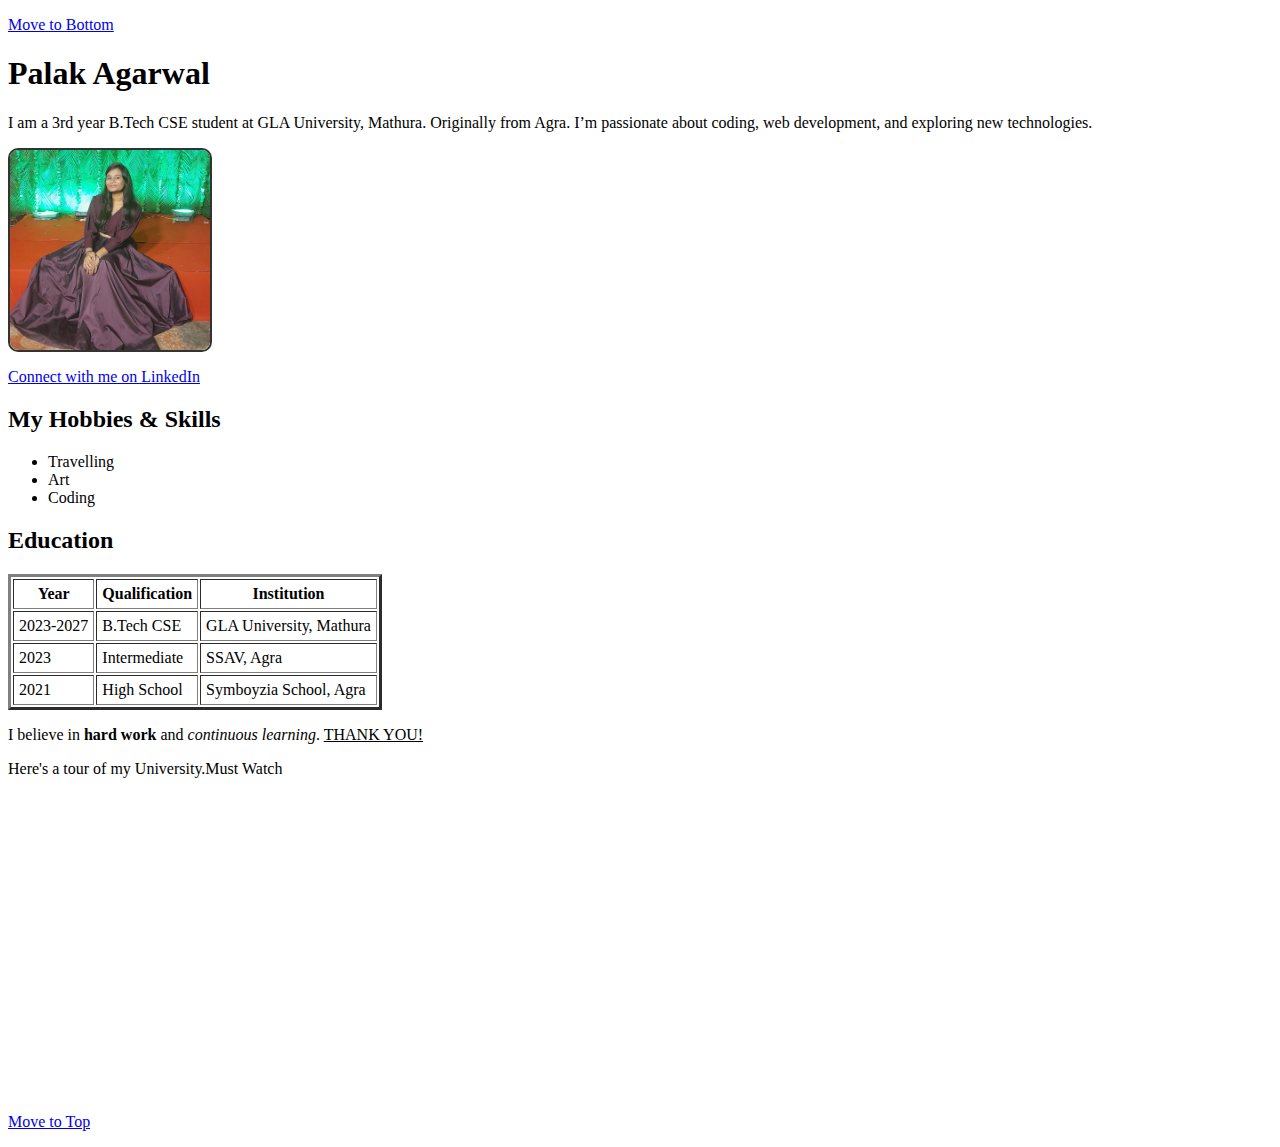
<file: index.html>
<!DOCTYPE html>
<html lang="en">
<head>
    <meta charset="UTF-8">
    <meta name="viewport" content="width=device-width, initial-scale=1.0">
    <title>Introduction Myself</title>
    <link rel="stylesheet" href="style.css"/>
</head>
<body>
       <a id="top"></a>
       <p><a href="#top">Move to Bottom</a></p>
    <h1> Palak Agarwal</h1>
    <p>
        I am a 3rd year B.Tech CSE student at GLA University, Mathura. 
        Originally from Agra. 
        I’m passionate about coding, web development, and exploring new technologies.
    </p>
    </p>
    <img src="palak.jpg" width="250"  alt="picture"/>
    <p><a href="https://www.linkedin.com/in/palak-agarwal-7255612b6/">Connect with me on LinkedIn</a></p>
    <h2>My Hobbies & Skills</h2>
    <ul>
        <li>Travelling</li>
        <li>Art</li>
        <li>Coding </li>
    </ul>

    

    <h2>Education</h2>
    <table border="3" cellpadding="5">
        <tr>
            <th>Year</th>
            <th>Qualification</th>
            <th>Institution</th>
        </tr>
        <tr>
            <td>2023-2027</td>
            <td>B.Tech CSE</td>
            <td>GLA University, Mathura</td>
        </tr>
        <tr>
            <td>2023</td>
            <td>Intermediate</td>
            <td>SSAV, Agra</td>
        </tr>
        <tr>
            <td>2021</td>
            <td>High School</td>
            <td>Symboyzia School, Agra</td>
        </tr>
    </table>


     <p>
        I believe in <b>hard work</b> and <i>continuous learning</i>.
        <u>THANK YOU!</u>

    </p>

    <p>
        Here's a tour of my University.Must Watch
        <br>
        <iframe width="560" height="315" src="https://www.youtube.com/embed/s5Af8dF-1pE?si=S63tG4FDO4wdBBJb" title="GLA UNIVERSITY TOUR" frameborder="0" allow="accelerometer; autoplay; clipboard-write; encrypted-media; gyroscope; picture-in-picture; web-share" referrerpolicy="strict-origin-when-cross-origin" allowfullscreen></iframe>
    </p>

    <p><a href="#top">Move to Top</a></p>
    <a id="bottom"></a>
 </body>
 </html>
</file>
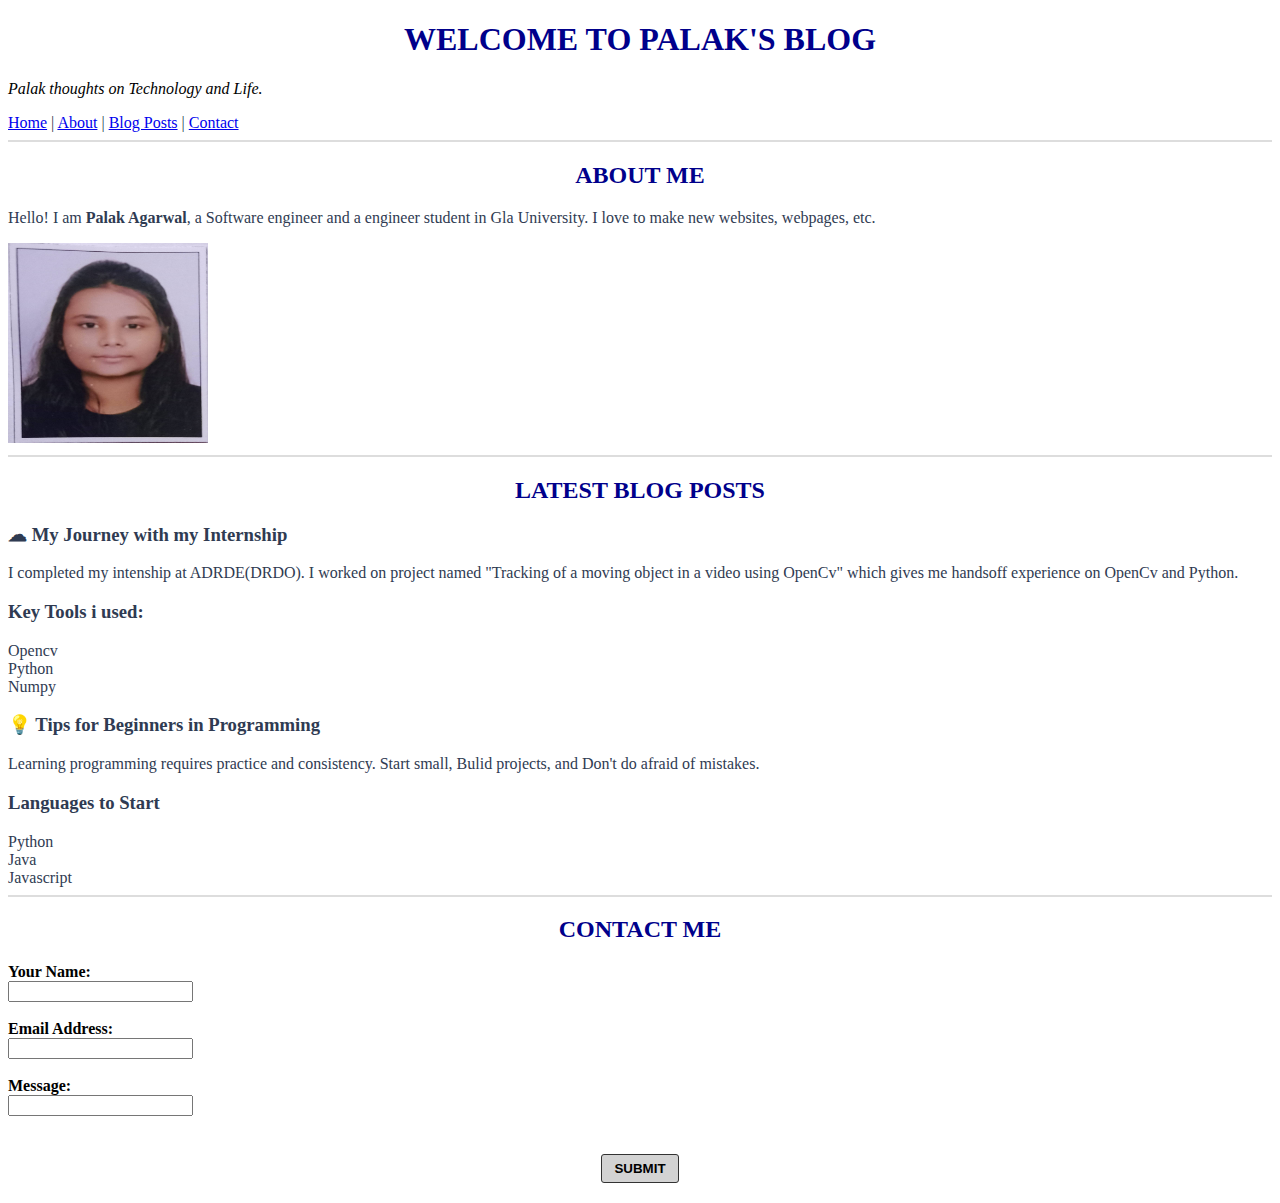
<file: blog.html>
<!DOCTYPE html>
<html lang="en">
<head>
    <meta charset="UTF-8">
    <meta name="viewport" content="width=device-width, initial-scale=1.0">
    <title>Palak's Blog</title>
    <link rel="stylesheet" href="blog.css">
</head>
<body>
    <header>
        <h1>WELCOME TO PALAK'S BLOG</h1>
        <p><i>Palak thoughts on Technology and Life.</i></p>
        <nav>
            <a href="#">Home</a> | 
            <a href="#">About</a> | 
            <a href="#">Blog Posts</a> | 
            <a href="#">Contact</a><br/>
        </nav>
    </header>
    <section>
        <h2>ABOUT ME</h2>
        <p>Hello! I am <b>Palak Agarwal</b>, a Software engineer and a engineer student in Gla University. I love to make new websites, webpages, etc.</p>
        <img src="photo.jpg" width="200" height="200"  alt="picture"/>
    </section>
    <section>
        <h2>LATEST BLOG POSTS</h2>
        <h3>&#9729; My Journey with my Internship</h3>
        <p>I completed my intenship at ADRDE(DRDO). I worked on project named "Tracking of a moving object in a video using OpenCv" which gives me handsoff experience on OpenCv and Python.</p>
        <h3>Key Tools i used:</h3>
        <li>Opencv</li>
        <li>Python</li>
        <li>Numpy</li>
        <h3>&#128161;  Tips for Beginners in Programming</h3>
        <p>Learning programming requires practice and consistency. Start small, Bulid projects, and Don't do afraid of mistakes.</p>
        <h3>Languages to Start</h3>
        <li>Python</li>
        <li>Java</li>
        <li>Javascript</li>
    </section>
    <footer>
        <h2>CONTACT ME</h2>
        <b>Your Name:</b><br/>
        <input type="text" requied ><br/><br/>
        <b>Email Address:</b><br/>
        <input type="text" requied ><br/><br/>
        <b>Message:</b><br/>
        <input type="text" requied ><br/><br/>
        <button><b>SUBMIT</b></button>
    </footer>
</body>
</html>
</file>
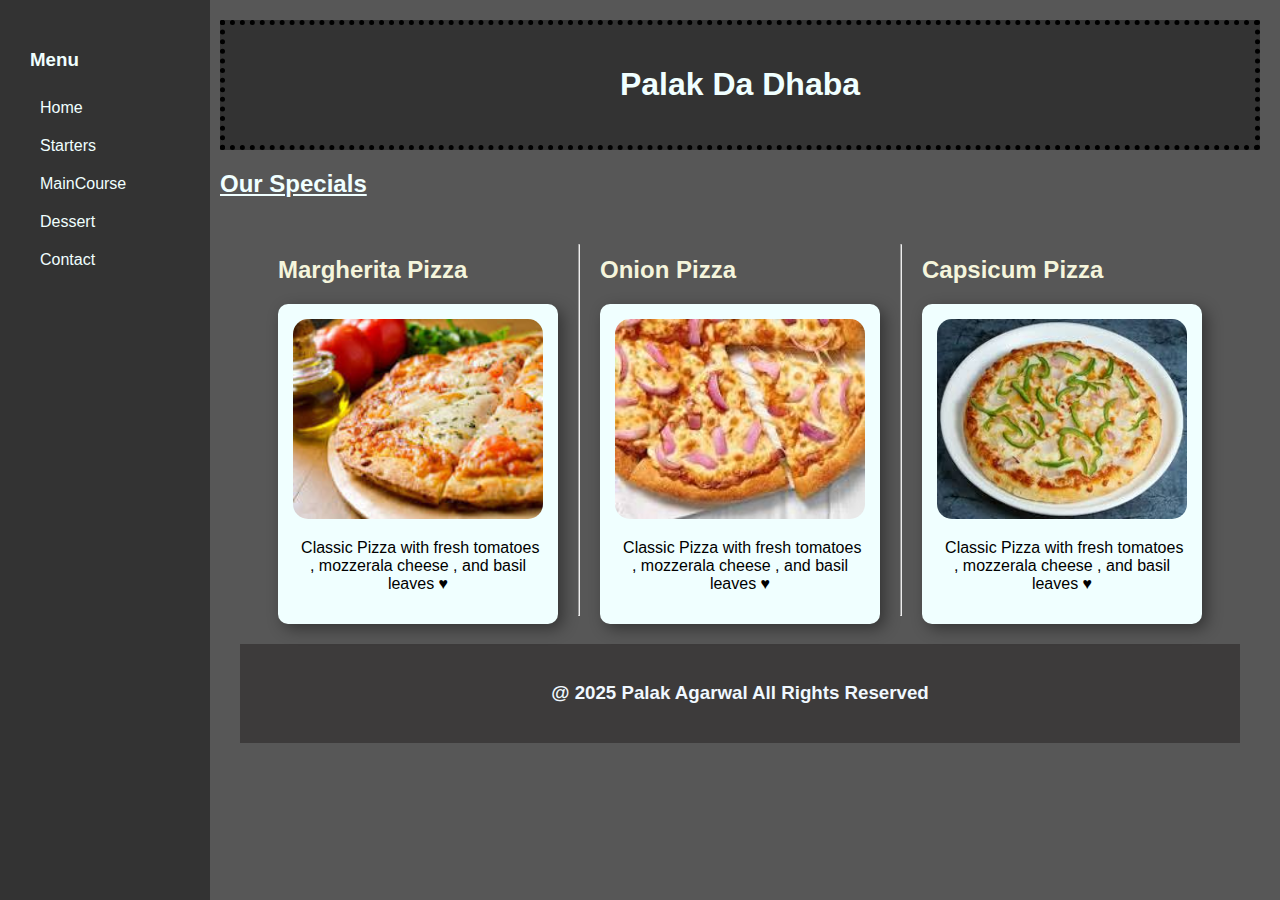
<file: boxModel.html>
<!DOCTYPE html>
<html lang="en">
<head>
  <meta charset="UTF-8">
  <meta name="viewport" content="width=device-width, initial-scale=1.0">
  <title>Box Model</title>
  <link rel="stylesheet" href="boxModel.css">
</head>
<body>
  <header>
  <h1>Palak Da Dhaba</h1>
  </header>
  <nav class="sidebar">
    <h3>Menu</h3>
    <a href="Home">Home</a>
    <a href="Starters">Starters</a>
    <a href="MainCourse">MainCourse</a>
    <a href="Dessert">Dessert</a>
    <a href="Contact">Contact</a>
  </nav>
  <h2 class="special"><u>Our Specials </u></h2><br>
  <section>
    <div>
      <h2 class="option">Margherita Pizza</h2>
        <div class="container">
      <img src="margherita.jpeg">
      <p>&nbsp;Classic Pizza with fresh tomatoes , mozzerala cheese , and basil leaves &hearts;</p>
      </div>
    </div><hr>
    <div>
      <h2 class="option">Onion Pizza</h2>
      <div class="container">
      <img src="onion.jpeg">
      <p>&nbsp;Classic Pizza with fresh tomatoes , mozzerala cheese , and basil leaves &hearts;</p>
      </div>
    </div><hr>
    <div>
      <h2 class="option">Capsicum Pizza</h2>
      <div class="container">
      <img src="capsicum.jpeg">
      <p>&nbsp;Classic Pizza with fresh tomatoes , mozzerala cheese , and basil leaves &hearts;</p>
      </div>
    </div>
  </section>
  <footer>
    <h3>@ 2025 Palak Agarwal All Rights Reserved</h3>
  </footer>
</body>
</html>
</file>
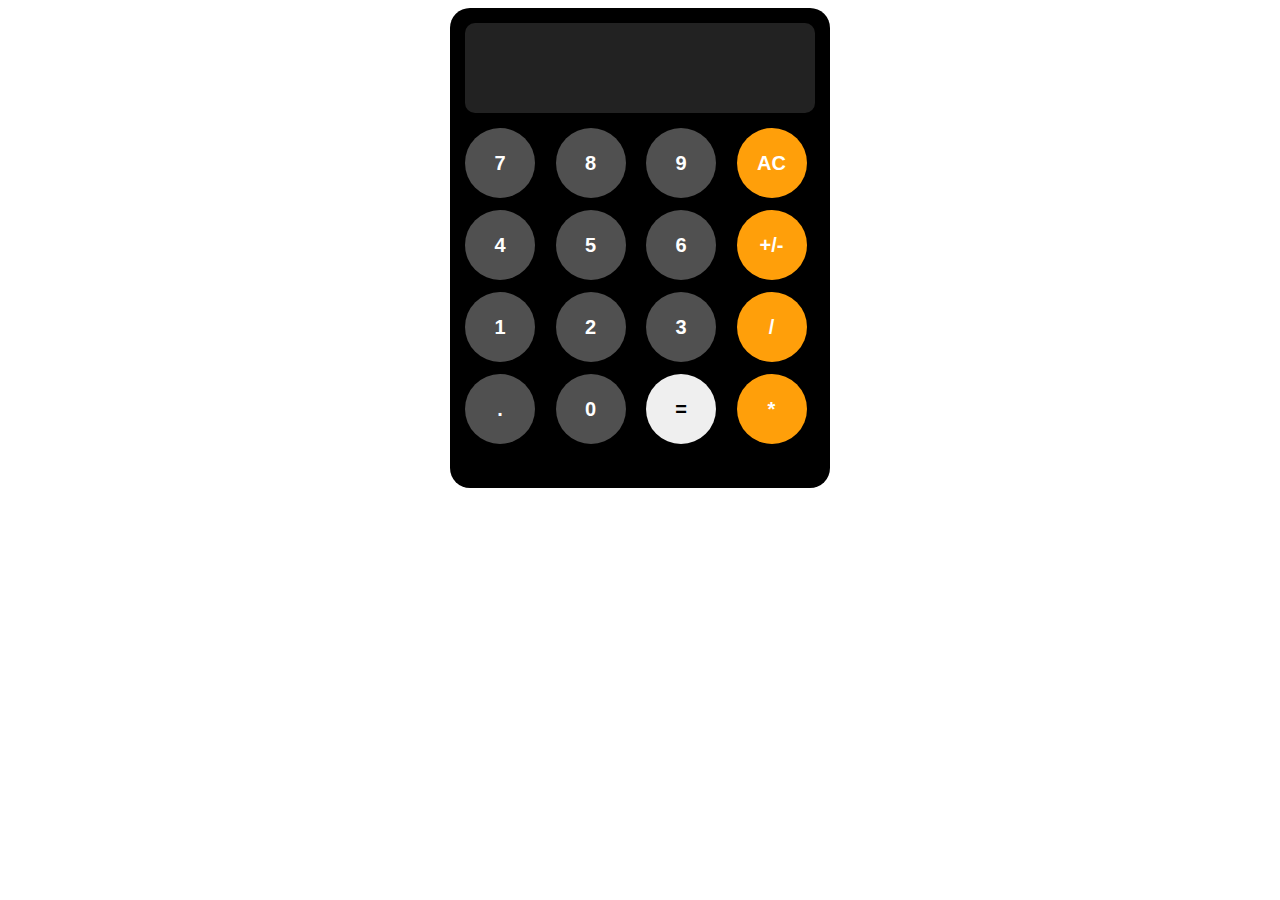
<file: Calculator.html>
<!DOCTYPE html>
<html lang="en">
<head>
  <meta charset="UTF-8">
  <meta name="viewport" content="width=device-width, initial-scale=1.0">
  <title>Calculator</title>
  <link rel="stylesheet" href="Calculator.css">
</head>
<body>
  <div class="calculator">
    <input type="text" class="display" disabled>
    <div class="buttons">
      <button class="gray">7</button>
      <button class="gray">8</button>
      <button class="gray">9</button>
      <button class="orange">AC</button>

      <button class="gray">4</button>
      <button class="gray">5</button>
      <button class="gray">6</button>
      <button class="orange">+/-</button>

      <button class="gray">1</button>
      <button class="gray">2</button>
      <button class="gray">3</button>
      <button class="orange">/</button>

      <button class="gray">.</button>
      <button class="gray">0</button>
      <button class="red">=</button>
      <button class="orange">*</button>
    </div>
  </div>
</body>
</html>
</file>
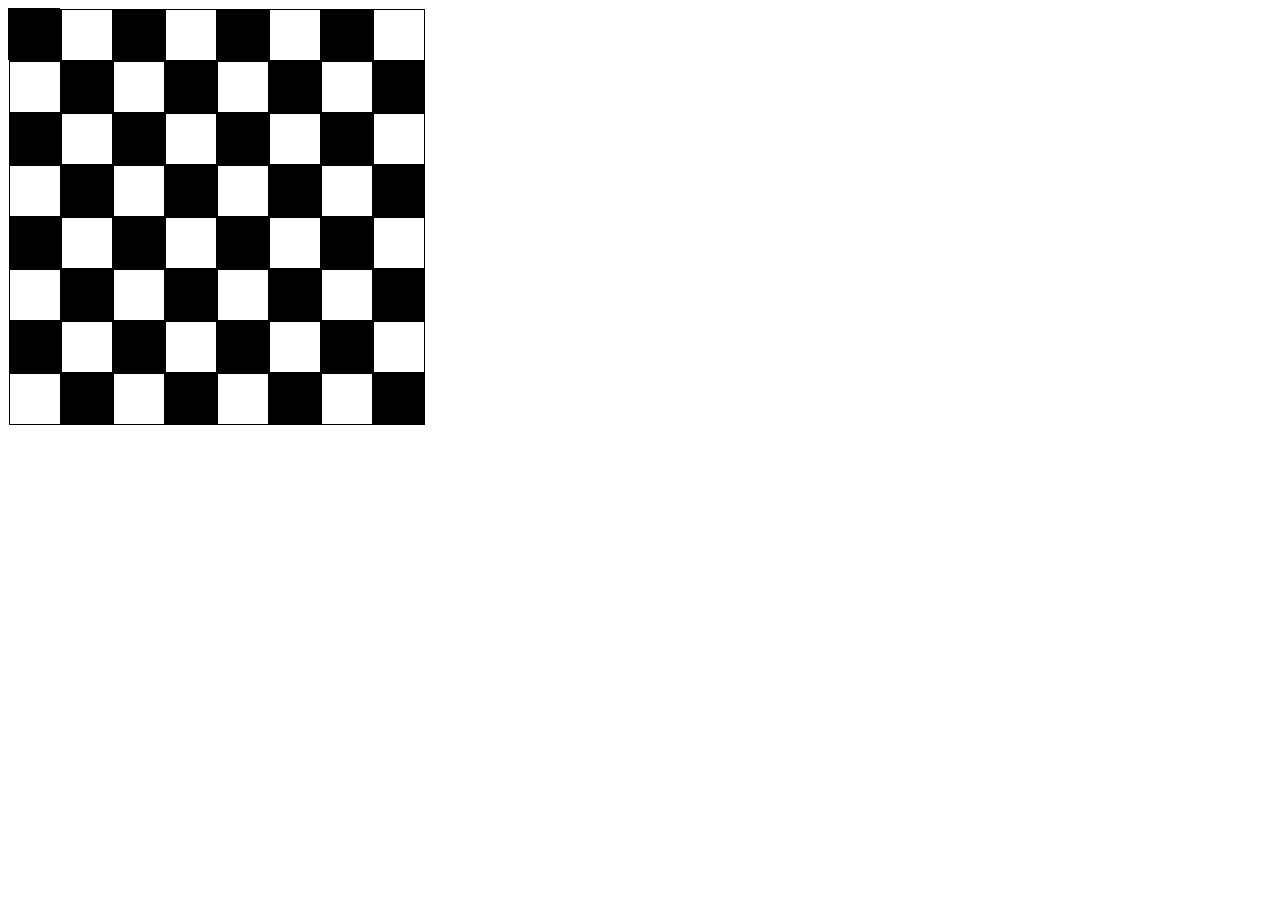
<file: chess.html>
<!DOCTYPE html>
<html lang="en">
<head>
  <meta charset="UTF-8">
  <meta name="viewport" content="width=device-width, initial-scale=1.0">
  <title>Document</title>
  <style>
    div{
      height:50px;
      width:50px;
      border: 1px solid;
    }
    .container{
      display: grid;
      grid-template-columns: repeat(8,1fr);
    }
    #black{
      background-color: black;
    }
  </style>
</head>
<body>
  <div class="container">
   <div id="black"></div>
   <div></div>
   <div id="black"></div>
   <div></div>
   <div id="black"></div>
   <div></div>
   <div id="black"></div>
   <div></div>
   <div></div>
   <div id="black"></div>
   <div></div>
   <div id="black"></div>
   <div></div>
   <div id="black"></div>
   <div></div>
   <div id="black"></div>
   <div id="black"></div>
   <div></div>
   <div id="black"></div>
   <div></div>
   <div id="black"></div>
   <div></div>
   <div id="black"></div>
   <div></div>
   <div></div>
   <div id="black"></div>
   <div></div>
   <div id="black"></div>
   <div></div>
   <div id="black"></div>
   <div></div>
   <div id="black"></div>
   <div id="black"></div>
   <div></div>
   <div id="black"></div>
   <div></div>
   <div id="black"></div>
   <div></div>
   <div id="black"></div>
   <div></div>
   <div></div>
   <div id="black"></div>
   <div></div>
   <div id="black"></div>
   <div></div>
   <div id="black"></div>
   <div></div>
   <div id="black"></div>
   <div id="black"></div>
   <div></div>
   <div id="black"></div>
   <div></div>
   <div id="black"></div>
   <div></div>
   <div id="black"></div>
   <div></div>
   <div></div>
   <div id="black"></div>
   <div></div>
   <div id="black"></div>
   <div></div>
   <div id="black"></div>
   <div></div>
   <div id="black"></div>
   

  </div>
</body>
</html>
</file>
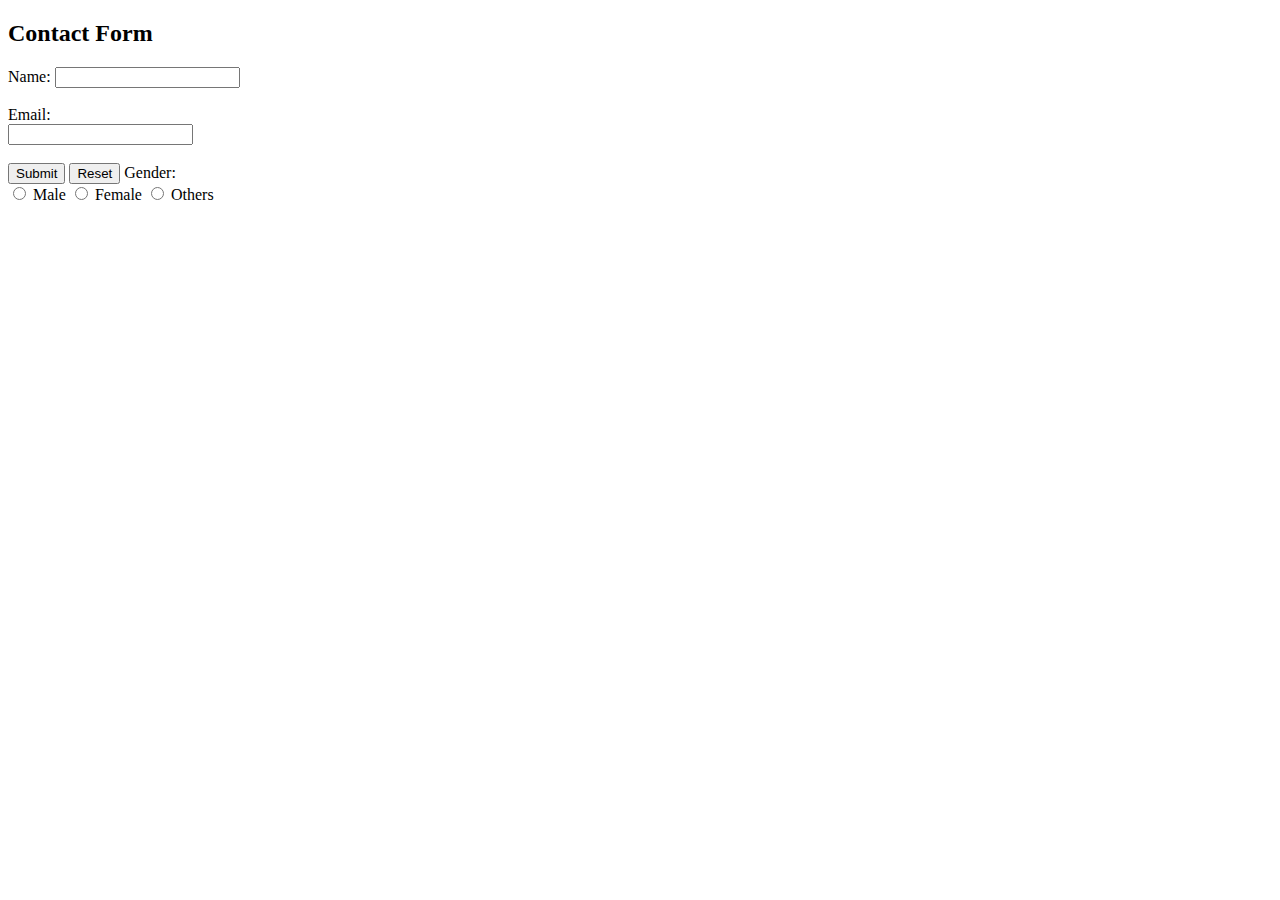
<file: form.html>
<!DOCTYPE html>
<html lang="en">
<head>
    <meta charset="UTF-8">
    <meta name="viewport" content="width=device-width, initial-scale=1.0">
    <title>Basic Contact Form</title>
</head>
<body>
    <h2>Contact Form</h2>
    <form action="/submit" method="post">
        <label for="name">Name:</label>
        <input type="text" id="name" name="name" required><br><br>
        <label for="email">Email:</label><br>
        <input type="email" id="email" name="email" required><br><br>
        <input type="submit" value="Submit">
        <input type="reset" value ="Reset">
        <label> Gender:</label><br>
        <input type="radio" id="male" name="gender" value="Male" required>
        <label for="male">Male</label>
        
        <input type="radio" id="female" name="gender" value="Female" required>
        <label for="female">Female</label>
        
        <input type="radio" id="Other" name="gender" value="other" required>
        <label for="Other">Others</label>

    </form>
</body>
</html>
</file>
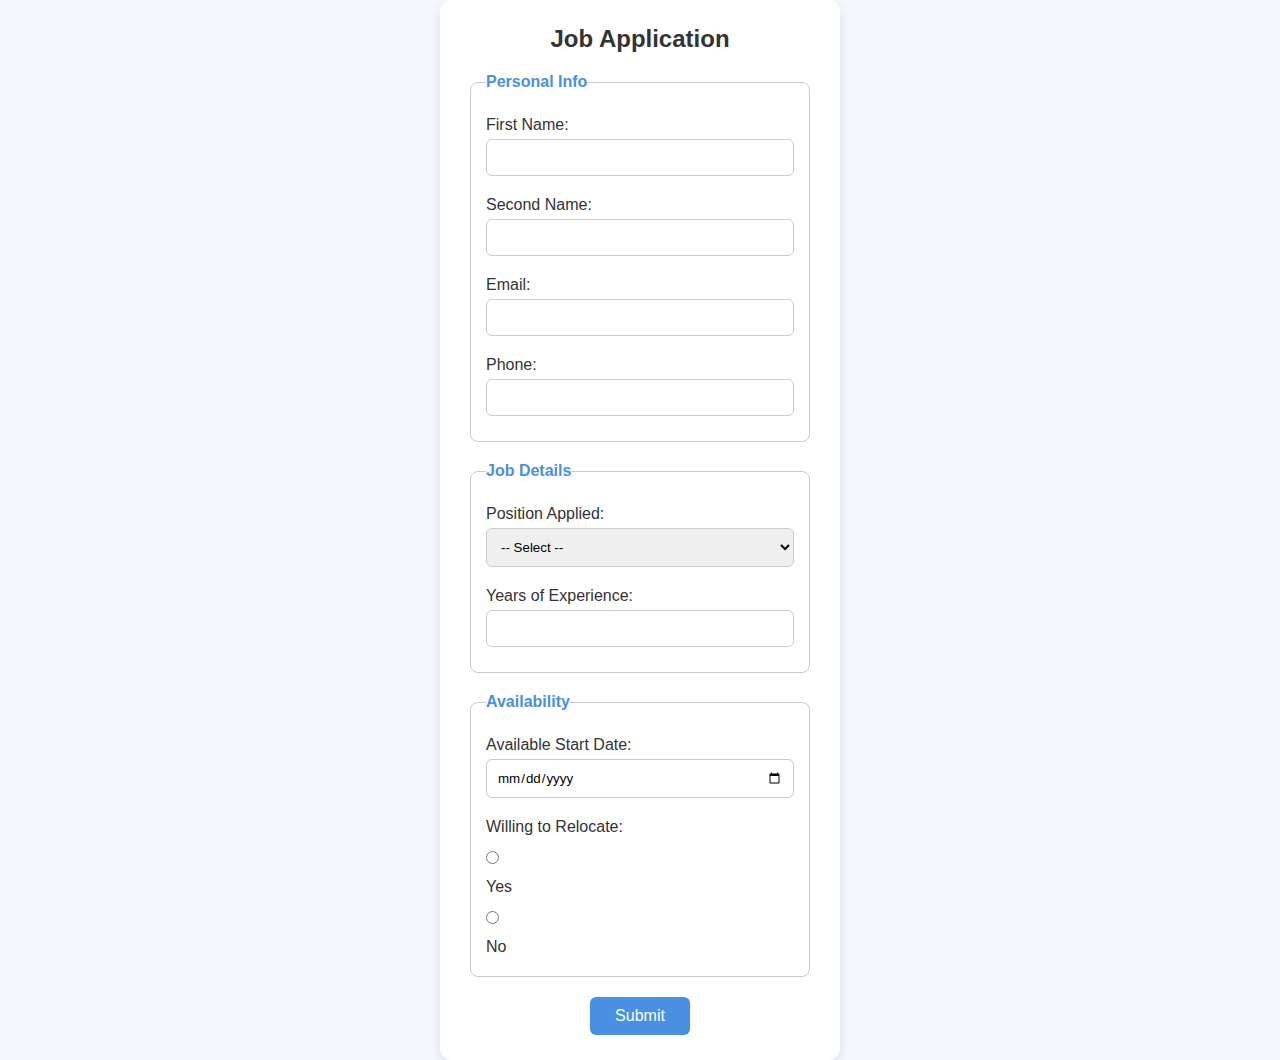
<file: Job-application.html>
<!DOCTYPE html>
<html lang="en">
<head>
  <meta charset="UTF-8">
  <meta name="viewport" content="width=device-width, initial-scale=1.0">
  <title>Job Application Form</title>
  <link rel="stylesheet" href="jobApplicationStyling.css">
</head>
<body>
  <div class="container">
    <h2>Job Application</h2>
    <form action="/submit" method="post">

      <!-- Personal Info -->
      <fieldset>
        <legend>Personal Info</legend>
        <label for="fname">First Name:</label>
        <input type="text" id="fname" name="fname" required>

        <label for="sname">Second Name:</label>
        <input type="text" id="sname" name="sname" required>

        <label for="email">Email:</label>
        <input type="email" id="email" name="email" required>

        <label for="phone">Phone:</label>
        <input type="tel" id="phone" name="phone" required>
      </fieldset>

      <!-- Job Details -->
      <fieldset>
        <legend>Job Details</legend>
        <label for="position">Position Applied:</label>
        <select id="position" name="position" required>
          <option value="">-- Select --</option>
          <option value="developer">Developer</option>
          <option value="designer">Designer</option>
          <option value="manager">Manager</option>
        </select>

        <label for="experience">Years of Experience:</label>
        <input type="number" id="experience" name="experience" min="0" required>
      </fieldset>

      <!-- Availability -->
      <fieldset>
        <legend>Availability</legend>
        <label for="start">Available Start Date:</label>
        <input type="date" id="start" name="start" required>

        <label>Willing to Relocate:</label>
        <input type="radio" id="yes" name="relocate" value="Yes" required>
        <label for="yes">Yes</label>
        <input type="radio" id="no" name="relocate" value="No">
        <label for="no">No</label>
      </fieldset>

      <!-- Submit -->
      <div class="submit-btn">
        <input type="submit" value="Submit">
      </div>
    </form>
  </div>
</body>
</html>
</file>
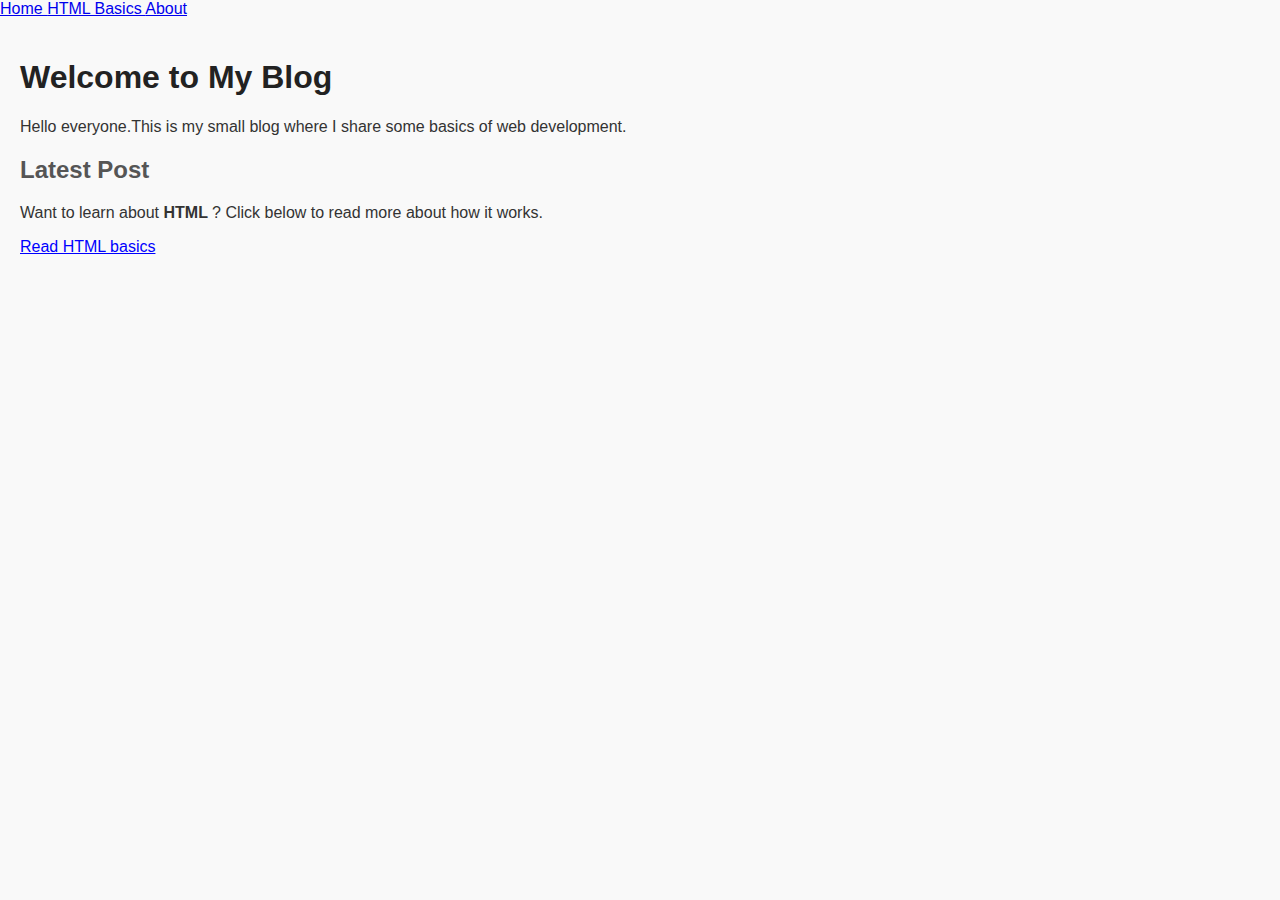
<file: Menu.html>
<!DOCTYPE html>
<html lang="en">
<head>
    <meta charset="UTF-8">
    <meta name="viewport" content="width=device-width, initial-scale=1.0">
    
    <title>menu</title>
    <link rel="stylesheet" href="Profile.css">
</head>
<body>
    <div clss="navbar">
        <a href="blog.html"> Home </a>
        <a href="Html_basics.html"> HTML Basics </a>
        <a href="#"> About </a>
       </div>
       <div class="content">
        <h1>Welcome to My Blog</h1>
        <p>Hello everyone.This is my small blog where I share some basics of web development.</p>
        <h2>Latest Post</h2>
        <p> Want to learn about<strong> HTML </strong>?
        Click below to read more about how it works.</p>
        <a class="link" href="Html_basics.html">Read HTML basics</a>
       </div>
</body>
</html>
</file>
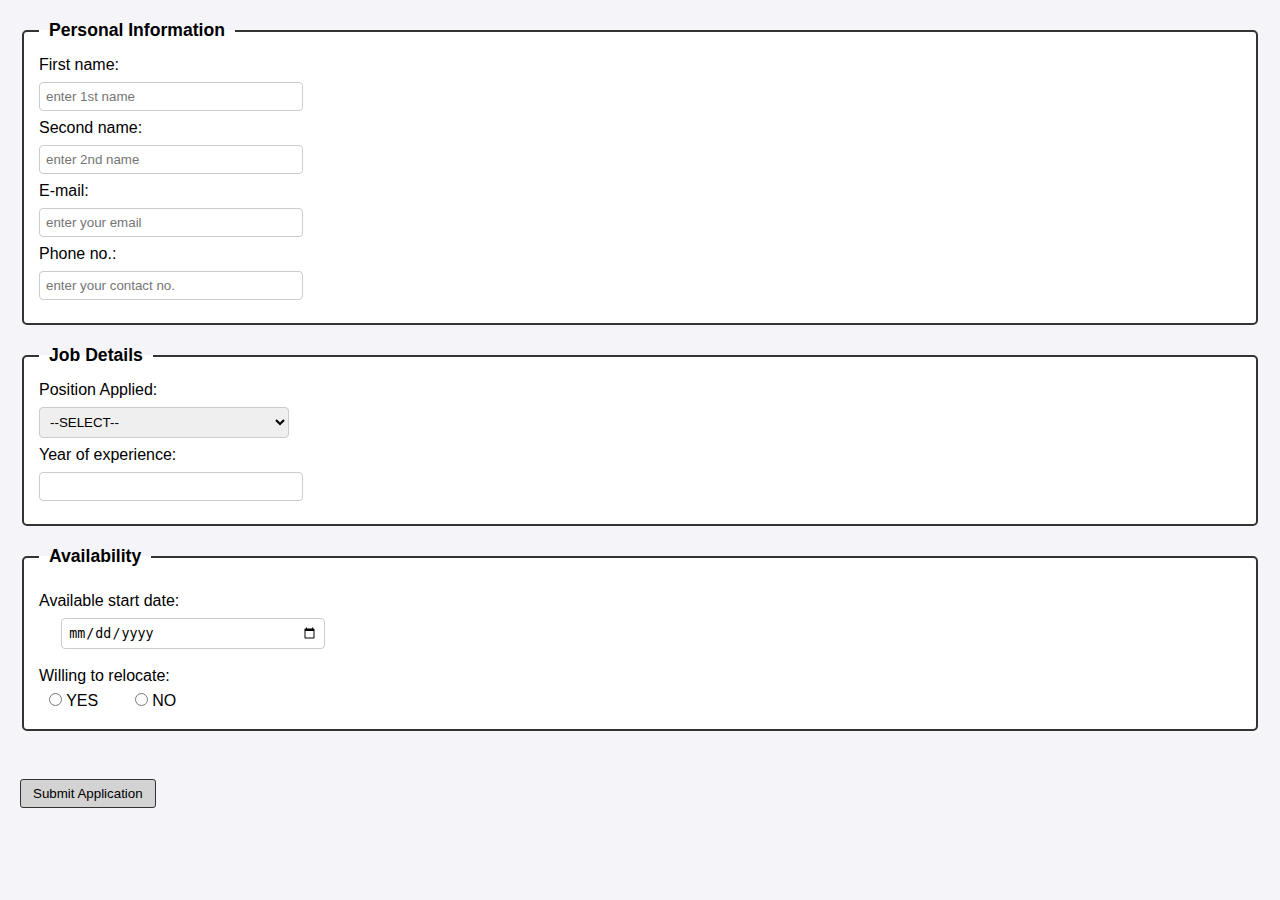
<file: newjob.html>
<!DOCTYPE html>
<html lang="en">
<head>
    <meta charset="UTF-8">
    <meta name="viewport" content="width=device-width, initial-scale=1.0">
    <title>Jobapplication</title>
    <link rel="stylesheet" href="newjob.css">
</head>
<body>
    <section>
        <fieldset>
            <legend>
                Personal Information
            </legend>
            First name:<br/>
            <input type="text" placeholder="enter 1st name" required><br/>
            Second name:<br/>
            <input type="text" placeholder="enter 2nd name" required><br/>
            E-mail:<br/>
            <input type="text" placeholder="enter your email" required><br/>
            Phone no.:<br/>
            <input type="text" placeholder="enter your contact no." required><br/>
        </fieldset>
    </section>
    <section>
        <fieldset>
            <legend>
                Job Details
            </legend>
            Position Applied:<br/>
            <select required>
                <option>--SELECT--</option>
                <option>Manager</option>
                <option>Designer</option>
                <option>Developer</option>
                <option>Software Engineer</option>
            </select><br/>
            Year of experience:<br/>
            <input type="number" min="0" required>
        </fieldset>
    </section>
    <section>
        <fieldset>
            <legend>Availability</legend>
            <li>
                Available start date:<br/>
                &nbsp;&nbsp;&nbsp;&nbsp;&nbsp;<input type="date" required>
            </li>
            <li>
                Willing to relocate:<br/>
                <input type="radio" name="relocate" value="Yes" required> YES&nbsp;&nbsp;&nbsp;&nbsp;&nbsp;
                <input type="radio" name="relocate" value="No"> NO
            </li>
        </fieldset>
    </section><br/>
    <button>Submit Application</button>
</body>
</html>
</file>
<file: style.css>
.intro{
    display: flex;
    align-items: center;
    justify-content: center;
}

img {
    height: 200px;
    width: 200px;         /* Set the width of the photo */
    border: 2px solid #333; /* Add a border */
    border-radius: 10px;    /* Rounded corners */
    display: block;   /* Center the image */
    object-fit: cover;
}
</file>
<file: blog.css>
h1 {
    color:darkblue;
    text-align: center;
}

h2 {
    color:darkblue;
    text-align: center;
}
nav {
  color: #2f3b52;
  margin-bottom: 10px;
  padding-bottom: 8px;
  border-bottom: 2px solid #ddd;
}
section {
    color: #2f3b52;
  margin-bottom: 10px;
  padding-bottom: 8px;
  border-bottom: 2px solid #ddd;
}

button {
    background-color: lightgray;
    color: black;
    border: 1px solid #333;
    padding: 6px 12px;
    border-radius: 3px;
    cursor: pointer;
    margin: 20px auto;
    display: block;
}

button:hover {
    background-color: gray;
    color: white;
}
</file>
<file: boxModel.css>
body {
    margin: 20px;
    font-family: 'Trebuchet MS', 'Lucida Sans Unicode', 'Lucida Grande', 'Lucida Sans', Arial, sans-serif;
    padding-left: 200px;
    background-color: #575757;
}

.special {
    color:azure;
}

header {
    background-color: #333;
    color: azure;
    text-align: center;
    border: 5px dotted black;
    padding: 20px;
}

.sidebar {
    width: 150px;
    background-color: #333;
    color: azure;
    height: 100%;
    padding: 30px;
    position: fixed;
    top: 0;
    left: 0;
    border:10px;
}

.sidebar a {
    display:block ;
    text-decoration: none;
    padding: 10px;
    color: azure;
}

.sidebar a:hover {
    background: #575757;
}

footer{
  text-align: center;
  margin: 20px;
  padding: 20px;
  background-color: rgb(61, 59, 59);
  color: aliceblue;
}
section {
  display: flex;
  justify-content: center;
  gap: 20px;
  margin-left: 100px;
  margin-right: 100px;
}

.container {
  width: 250px;
  padding: 15px;
  background-color: azure;
  text-align: center;
  border-radius: 10px;
  box-shadow: 5px 5px 15px rgba(0,0,0,0.4);
}

img{
   height: 200px;
   width: 250px;
   border-radius: 15px;
   border: 5px #575757;
}

.option {
    color: beige;
}
</file>
<file: Calculator.css>
.calculator {
  background-color: black;
  height: 450px;
  width: 350px;
  margin: auto;
  border-radius: 20px;
  padding: 15px;
}

.display {
  width: 330px;
  height: 70px;
  font-size: 28px;
  text-align: right;
  margin-bottom: 15px;
  border: none;
  border-radius: 10px;
  padding: 10px;
  background-color: #222;
  color: white;
}

.buttons {
  display: grid;
  grid-template-columns: repeat(4, 1fr);
  gap: 12px;
}

button {
  height: 70px;      
  width: 70px;
  border: none;
  border-radius: 50%;
  font-size: 20px;
  font-weight: bold;
  cursor: pointer;
  display: flex;
  align-items: center;
  justify-content: center;
}

button.gray {
  background-color: #505050;
  color: white;
}

button.orange {
  background-color: #FF9F0A;
  color: white;
}
</file>
<file: Profile.css>
body{
    font-family: Arial,sans-serif;
    margin: 0;
    padding: 0;
    background: #f9f9f9;
    color:#333;
}
.navbar{
    background-color: #333;
    overflow: hidden;
}
.navbar a{
    float:left;
    display: block;
    color: white;
    text-align: center;
    padding: 14px 16px;
    text-decoration: none;
}
.navbar a:hover{
    background-color: #575757;
}
.content{
    padding: 20px;
}
h1{
    color:#222;
}
h2{
    color:#555;
}
.link{
    color:blue;
    text-decoration:underline;
}
.link:hover{
     color:darkblue;
}
img{
    border:2px solid#333;
    border-radius:8px;
    max-width:100%;
    height:300px;
}
</file>
<file: newjob.css>
/* General Page Styling */
body {
    font-family: Arial, sans-serif;
    background-color: #f4f4f9;
    margin: 20px;
    padding: 0;
}

/* Fieldset and Legend */
fieldset {
    border: 2px solid #333;
    border-radius: 5px;
    padding: 15px;
    margin-bottom: 20px;
    background-color: #fff;
}

legend {
    font-weight: bold;
    font-size: 1.1em;
    padding: 0 10px;
}

/* Inputs and Select */
input, select {
    margin: 8px 0;
    padding: 6px;
    width: 250px;
    border: 1px solid #ccc;
    border-radius: 4px;
}

/* Radio Buttons */
input[type="radio"] {
    width: auto;
    margin-left: 10px;
}

/* List items */
li {
    list-style: none;
    margin-top: 10px;
}

/* Submit Button - Normal Styling */
button {
    background-color: lightgray;
    color: black;
    border: 1px solid #333;
    padding: 6px 12px;
    margin-top: 10px;
    border-radius: 3px;
    cursor: pointer;
}

button:hover {
    background-color: gray;
    color: white;
}
</file>
<file: jobApplicationStyling.css>
/* Reset */
* {
  margin: 0;
  padding: 0;
  box-sizing: border-box;
  font-family: Arial, sans-serif;
}

/* Body */
body {
  background: #f4f7fc;
  display: flex;
  justify-content: center;
  align-items: center;
  min-height: 100vh;
}

/* Container */
.container {
  background: #fff;
  padding: 25px 30px;
  border-radius: 12px;
  box-shadow: 0px 4px 12px rgba(0,0,0,0.1);
  width: 400px;
}

/* Heading */
.container h2 {
  text-align: center;
  margin-bottom: 20px;
  color: #333;
}

/* Fieldset */
fieldset {
  border: 1px solid #ccc;
  border-radius: 8px;
  padding: 15px;
  margin-bottom: 20px;
}

legend {
  font-weight: bold;
  color: #4a90e2;
}

/* Labels and Inputs */
label {
  display: block;
  margin-top: 10px;
  margin-bottom: 5px;
  color: #333;
  font-weight: 500;
}

input[type="text"],
input[type="email"],
input[type="tel"],
input[type="number"],
input[type="date"],
select {
  width: 100%;
  padding: 10px;
  border: 1px solid #ccc;
  border-radius: 6px;
  margin-bottom: 10px;
  outline: none;
  transition: border 0.3s;
}

input:focus, select:focus {
  border-color: #4a90e2;
}

/* Radio buttons */
input[type="radio"] {
  margin-right: 5px;
  margin-top: 10px;
}

/* Submit button */
.submit-btn {
  text-align: center;
}

input[type="submit"] {
  background: #4a90e2;
  color: white;
  padding: 10px 25px;
  border: none;
  border-radius: 6px;
  cursor: pointer;
  font-size: 16px;
  transition: background 0.3s;
}

input[type="submit"]:hover {
  background: #357abd;
}
</file>
